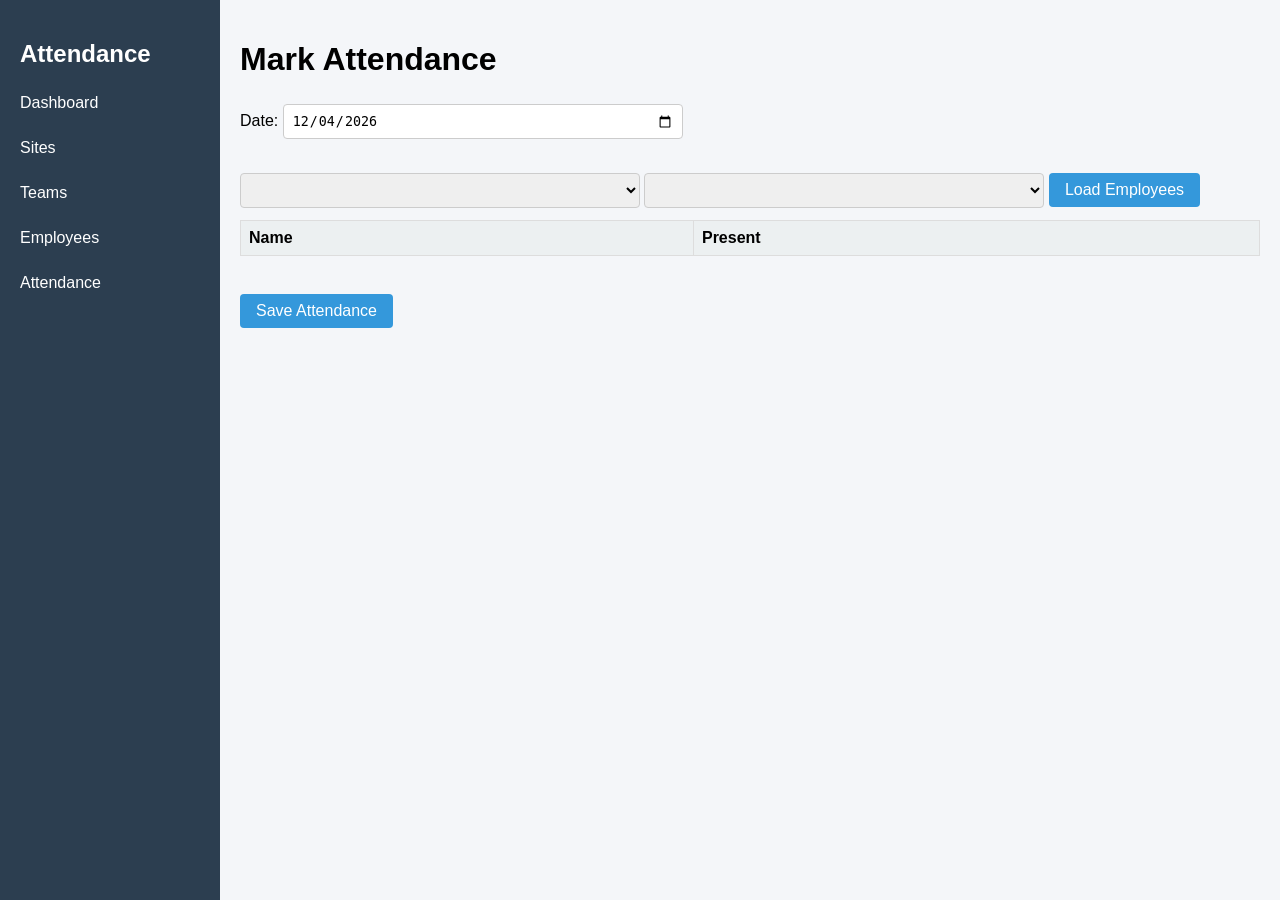
<file: Frontend/index.html>
<!DOCTYPE html>
<html>
<head>
<meta charset="utf-8">
<meta name="viewport" content="width=device-width, initial-scale=1">
<title>Attendance</title>
<link rel="stylesheet" href="css/style.css">
</head>

<body>

<button id="menu-toggle" aria-label="Toggle menu">☰</button>
<div class="container">

<div class="sidebar">

<h2>Attendance</h2>

<ul>
<li><a href="dashboard.html">Dashboard</a></li>
<li><a href="sites.html">Sites</a></li>
<li><a href="teams.html">Teams</a></li>
<li><a href="employees.html">Employees</a></li>
<li><a href="attendance.html">Attendance</a></li>
</ul>

</div>

<div class="main">

<h1>Mark Attendance</h1>

<label for="attendanceDate">Date:</label>
<input type="date" id="attendanceDate" />
<br /><br />
<select id="siteSelect"></select>
<select id="teamSelect"></select>

<button onclick="loadEmployees()">Load Employees</button>

<table border="1" width="100%">

<thead>
<tr>
<th>Name</th>
<th>Present</th>
</tr>
</thead>

<tbody id="attendanceTable"></tbody>

</table>

<br>

<button onclick="saveAttendance()">Save Attendance</button>

</div>

</div>

<script>
// sidebar toggle logic for mobile
(function(){
    const btn = document.getElementById('menu-toggle');
    const sidebar = document.querySelector('.sidebar');
    if(btn && sidebar){
        btn.addEventListener('click', ()=> sidebar.classList.toggle('open'));
        // close when a link is clicked
        sidebar.querySelectorAll('a').forEach(a=>a.addEventListener('click', ()=> sidebar.classList.remove('open')));
    }
})();
</script>
<script src="js/attendance.js"></script>

</body>
</html>
</file>
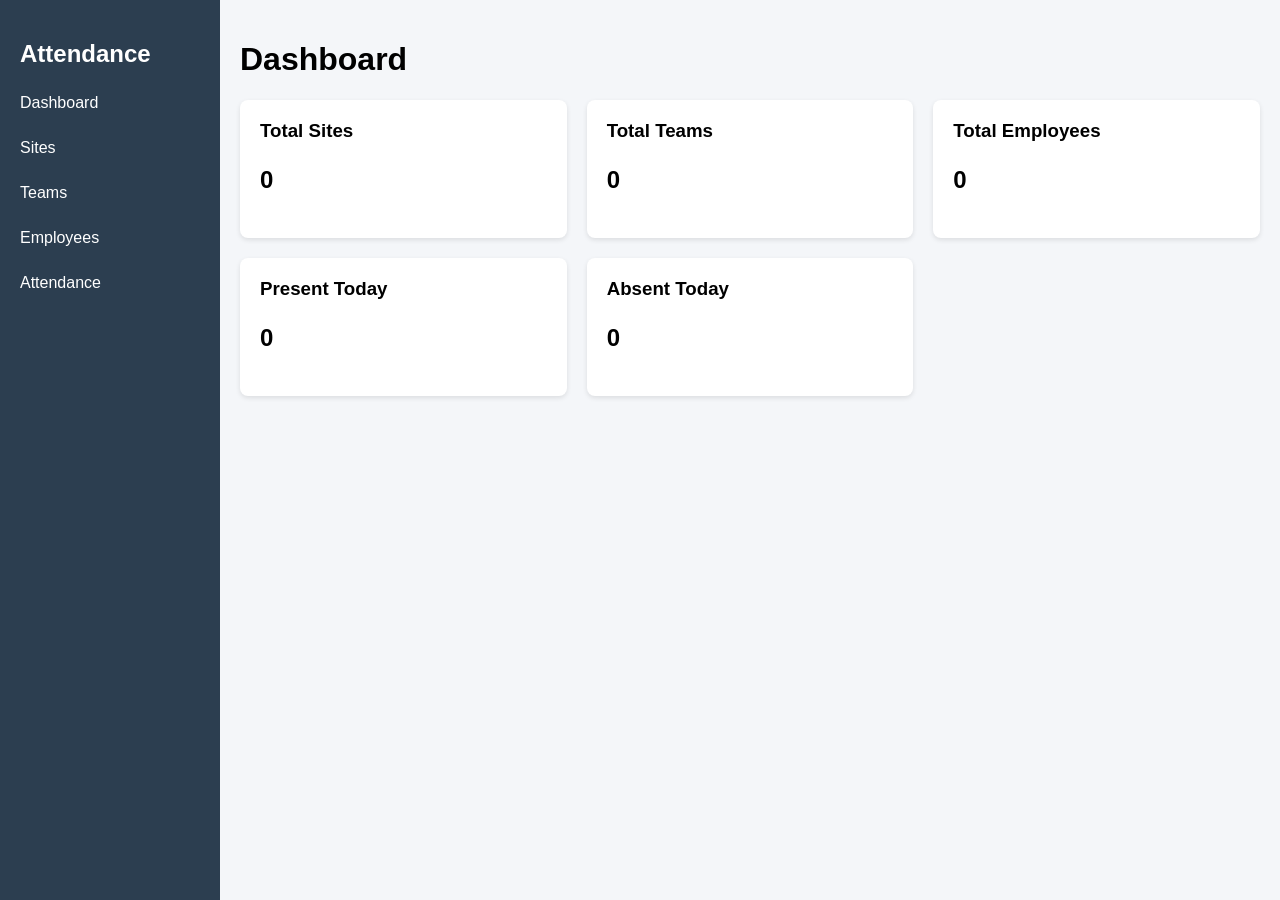
<file: Frontend/dashboard.html>
<!DOCTYPE html>
<html>
<head>
<meta charset="utf-8">
<meta name="viewport" content="width=device-width, initial-scale=1">
<title>Attendance Dashboard</title>
<link rel="stylesheet" href="css/style.css">
</head>

<body>

<button id="menu-toggle" aria-label="Toggle menu">☰</button>
<div class="container">

    <!-- Sidebar -->
    <div class="sidebar">
        <h2>Attendance</h2>

        <ul>
            <li><a href="dashboard.html">Dashboard</a></li>
            <li><a href="sites.html">Sites</a></li>
            <li><a href="teams.html">Teams</a></li>
            <li><a href="employees.html">Employees</a></li>
            <li><a href="attendance.html">Attendance</a></li>
        </ul>
    </div>

    <!-- Main Content -->
    <div class="main">

        <div class="header">
            <h1>Dashboard</h1>
        </div>

        <div class="cards">

            <div class="card">
                <h3>Total Sites</h3>
                <p id="totalSites">0</p>
            </div>

            <div class="card">
                <h3>Total Teams</h3>
                <p id="totalTeams">0</p>
            </div>

            <div class="card">
                <h3>Total Employees</h3>
                <p id="totalEmployees">0</p>
            </div>

            <div class="card">
                <h3>Present Today</h3>
                <p id="presentToday">0</p>
            </div>

            <div class="card">
                <h3>Absent Today</h3>
                <p id="absentToday">0</p>
            </div>

        </div>

    </div>

</div>

<script>
(function(){
    const btn = document.getElementById('menu-toggle');
    const sidebar = document.querySelector('.sidebar');
    if(btn && sidebar){
        btn.addEventListener('click', ()=> sidebar.classList.toggle('open'));
        sidebar.querySelectorAll('a').forEach(a=>a.addEventListener('click', ()=> sidebar.classList.remove('open')));
    }
})();
</script>
<script src="js/dashboard.js"></script>

</body>
</html>
</file>
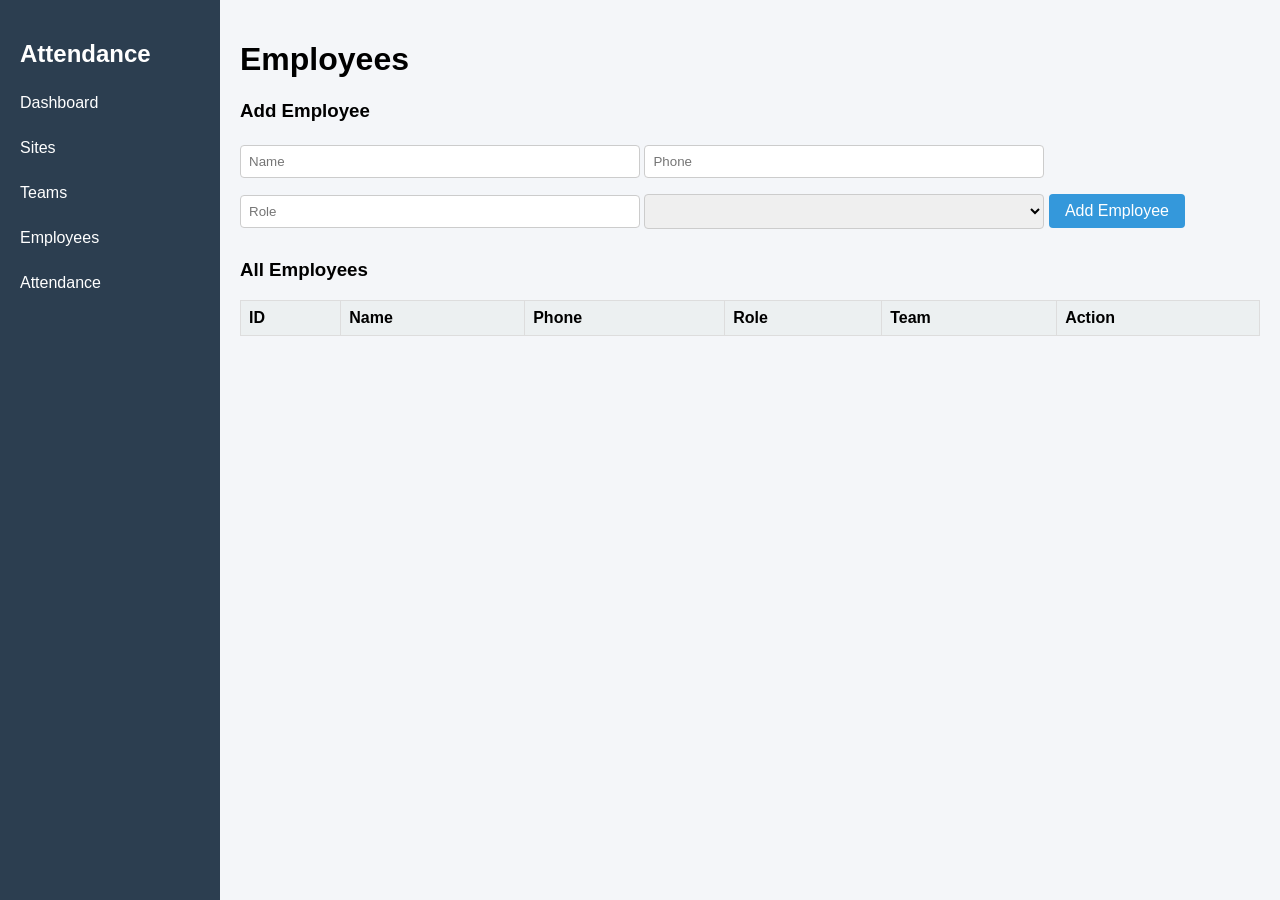
<file: Frontend/employees.html>
<!DOCTYPE html>
<html>
<head>
<meta charset="utf-8">
<meta name="viewport" content="width=device-width, initial-scale=1">
<title>Employees</title>
<link rel="stylesheet" href="css/style.css">
</head>

<body>

<button id="menu-toggle" aria-label="Toggle menu">☰</button>
<div class="container">

<!-- Sidebar -->
<div class="sidebar">

<h2>Attendance</h2>

<ul>
<li><a href="dashboard.html">Dashboard</a></li>
<li><a href="sites.html">Sites</a></li>
<li><a href="teams.html">Teams</a></li>
<li><a href="employees.html">Employees</a></li>
<li><a href="attendance.html">Attendance</a></li>
</ul>

</div>

<!-- Main Content -->
<div class="main">

<h1>Employees</h1>

<h3>Add Employee</h3>

<input type="text" id="empName" placeholder="Name">
<input type="text" id="empPhone" placeholder="Phone">
<input type="text" id="empRole" placeholder="Role">

<select id="teamSelect"></select>

<button onclick="addEmployee()">Add Employee</button>

<h3>All Employees</h3>

<table border="1" width="100%">

<thead>
<tr>
<th>ID</th>
<th>Name</th>
<th>Phone</th>
<th>Role</th>
<th>Team</th>
<th>Action</th>
</tr>
</thead>

<tbody id="employeeTable"></tbody>

</table>

</div>

</div>

<script>
(function(){
    const btn = document.getElementById('menu-toggle');
    const sidebar = document.querySelector('.sidebar');
    if(btn && sidebar){
        btn.addEventListener('click', ()=> sidebar.classList.toggle('open'));
        sidebar.querySelectorAll('a').forEach(a=>a.addEventListener('click', ()=> sidebar.classList.remove('open')));
    }
})();
</script>
<script src="js/employees.js"></script>

</body>
</html>
</file>
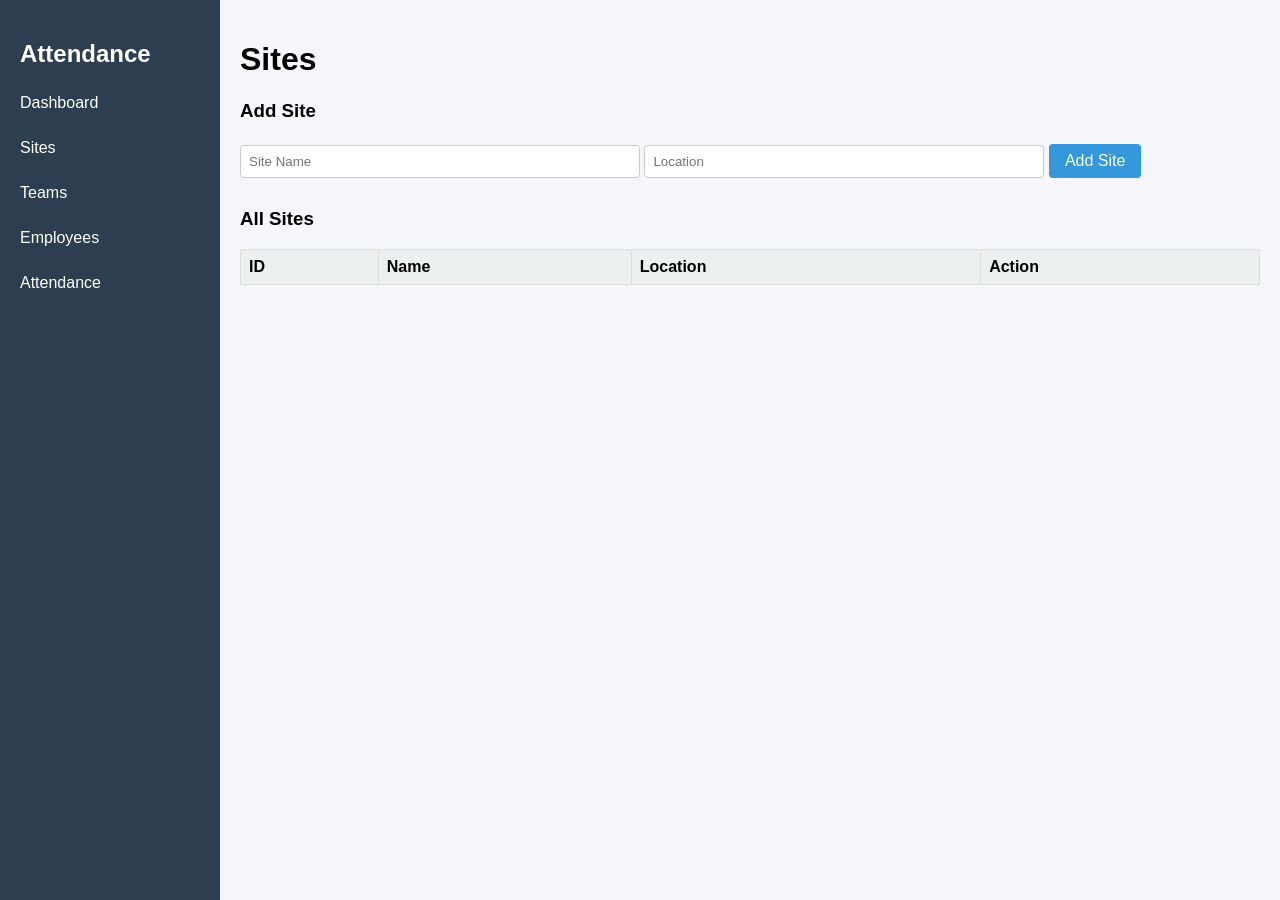
<file: Frontend/sites.html>
<!DOCTYPE html>
<html>
<head>
<meta charset="utf-8">
<meta name="viewport" content="width=device-width, initial-scale=1">
<title>Sites</title>
<link rel="stylesheet" href="css/style.css">
</head>

<body>

<button id="menu-toggle" aria-label="Toggle menu">☰</button>
<div class="container">

<!-- Sidebar -->
<div class="sidebar">

<h2>Attendance</h2>

<ul>
<li><a href="dashboard.html">Dashboard</a></li>
<li><a href="sites.html">Sites</a></li>
<li><a href="teams.html">Teams</a></li>
<li><a href="employees.html">Employees</a></li>
<li><a href="attendance.html">Attendance</a></li>
</ul>

</div>

<!-- Main Content -->
<div class="main">

<h1>Sites</h1>

<h3>Add Site</h3>

<input type="text" id="siteName" placeholder="Site Name">
<input type="text" id="siteLocation" placeholder="Location">

<button onclick="addSite()">Add Site</button>

<h3>All Sites</h3>

<table border="1" width="100%">

<thead>
<tr>
<th>ID</th>
<th>Name</th>
<th>Location</th>
<th>Action</th>
</tr>
</thead>

<tbody id="siteTable"></tbody>

</table>

</div>

</div>

<script>
(function(){
    const btn = document.getElementById('menu-toggle');
    const sidebar = document.querySelector('.sidebar');
    if(btn && sidebar){
        btn.addEventListener('click', ()=> sidebar.classList.toggle('open'));
        sidebar.querySelectorAll('a').forEach(a=>a.addEventListener('click', ()=> sidebar.classList.remove('open')));
    }
})();
</script>
<script src="js/sites.js"></script>

</body>
</html>
</file>
<file: Frontend/css/style.css>
body{
    margin:0;
    font-family:Arial, sans-serif;
    -webkit-font-smoothing: antialiased;
}

#menu-toggle{
    display:none;
}

.container{
    display:flex;
    flex-wrap:wrap;
}

.sidebar{
    width:220px;
    height:100vh;
    background:#2c3e50;
    color:white;
    padding:20px;
    box-sizing:border-box;
    position:fixed;
    top:0;
    left:0;
    overflow-y:auto;
}

.sidebar ul{
    list-style:none;
    padding:0;
}

.sidebar li{
    margin:15px 0;
}

.sidebar a{
    color:white;
    text-decoration:none;
    display:block;
    padding:6px 0;
}

.main{
    flex:1;
    padding:20px;
    background:#f4f6f9;
    margin-left:220px;
    min-height:100vh;
    box-sizing:border-box;
}

.header{
    margin-bottom:20px;
}

.cards{
    display:grid;
    grid-template-columns:repeat(3,1fr);
    gap:20px;
}

.card{
    background:white;
    padding:20px;
    border-radius:8px;
    box-shadow:0 2px 5px rgba(0,0,0,0.1);
}

.card h3{
    margin:0;
}

.card p{
    font-size:24px;
    font-weight:bold;
}

/* form elements and tables */
input[type="text"], select, input[type="date"] {
    padding:8px;
    margin:4px 0 12px;
    width:100%;
    max-width:400px;
    box-sizing:border-box;
    border:1px solid #ccc;
    border-radius:4px;
}

button {
    padding:8px 16px;
    background:#3498db;
    color:#fff;
    border:none;
    border-radius:4px;
    cursor:pointer;
    font-size:1rem;
}

button:hover {
    background:#2980b9;
}

table {
    width:100%;
    border-collapse:collapse;
    margin-bottom:20px;
}

table th, table td {
    padding:8px;
    border:1px solid #ddd;
    text-align:left;
}

table th {
    background:#ecf0f1;
}

/* responsive tweaks */
@media (max-width: 768px) {
    #menu-toggle {
        display: block;
        position: fixed;
        top: 10px;
        left: 10px;
        z-index: 1001;
        font-size: 24px;
        background: none;
        border: none;
        color: #fff;
        cursor: pointer;
    }
    .sidebar {
        width: 220px;
        height: 100vh;
        position: fixed;
        top: 0;
        left: -220px;
        transition: left 0.3s ease;
    }
    .sidebar.open {
        left: 0;
    }
    .main {
        margin-left: 0;
    }
    .cards {
        grid-template-columns:1fr;
    }
    table {
        display:block;
        overflow-x:auto;
    }
}
</file>
